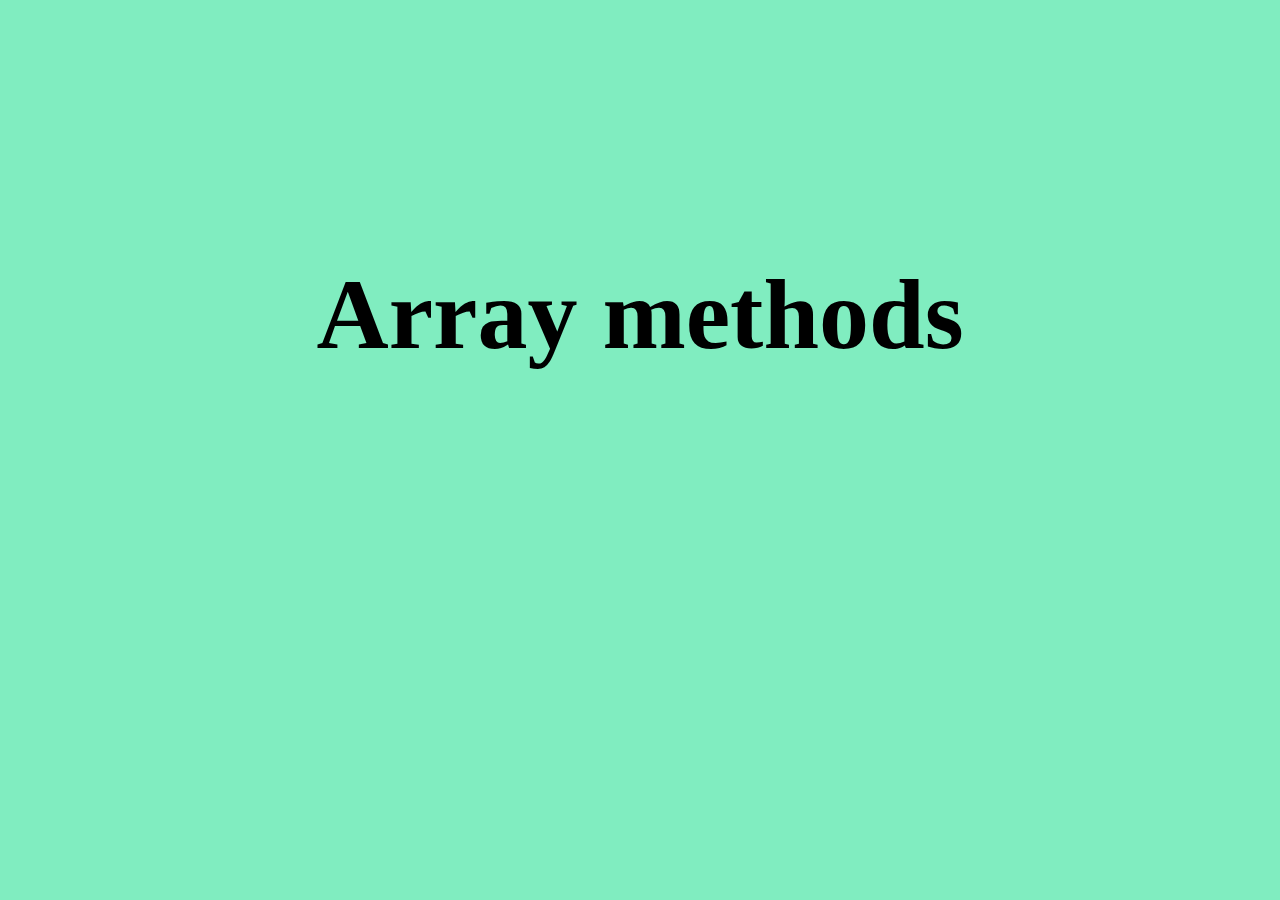
<file: Arrays/Index.html>
<!DOCTYPE html>
<html lang="en">
<head>
    <meta charset="UTF-8">
    <meta name="viewport" content="width=device-width, initial-scale=1.0">
    <title>Document</title>
    <style>
        h1{
            text-align: center;
            font-size: 100px;
            padding-top: 15%;
        }
        body{
            background-color: rgb(128, 237, 192);
        }
    </style>
</head>
<body>
  <h1>Array methods </h1>
    <script src="script.js"></script>
</body>
</html>
</file>
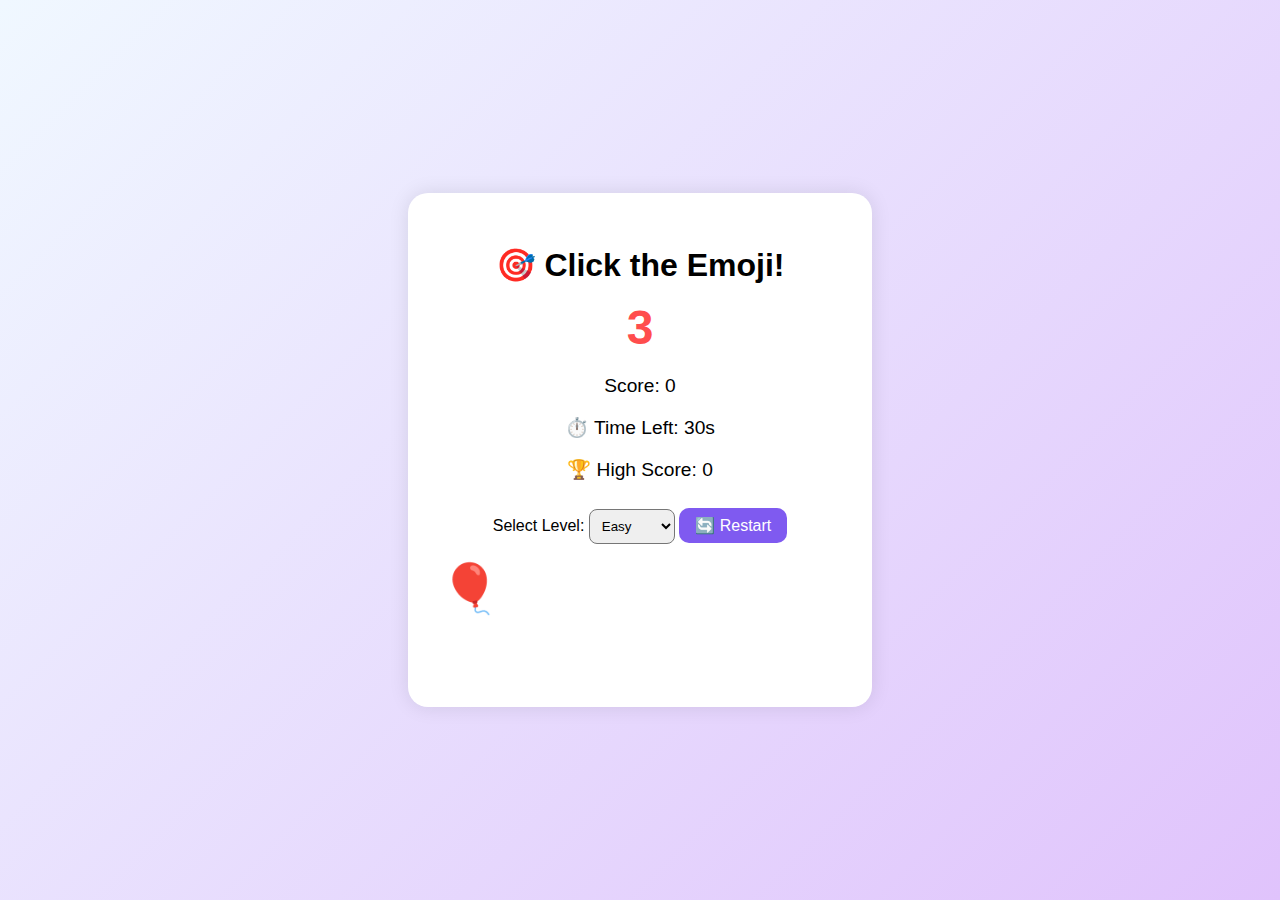
<file: Emoji-click-gamr/index.html>
<!DOCTYPE html>
<html lang="en">
<head>
  <meta charset="UTF-8" />
  <meta name="viewport" content="width=device-width, initial-scale=1.0" />
  <title>Emoji Click Game</title>
  <link rel="stylesheet" href="style.css" />
</head>
<body>
  <div class="game-container">
    <h1>🎯 Click the Emoji!</h1>
    <div id="countdown" class="countdown">3</div>
    <p class="score">Score: <span id="score">0</span></p>
    <p class="timer">⏱️ Time Left: <span id="timer">30</span>s</p>
    <p class="highscore">🏆 High Score: <span id="highscore">0</span></p>
    
    <label for="level">Select Level:</label>
    <select id="level">
      <option value="1000">Easy</option>
      <option value="700">Medium</option>
      <option value="400">Hard</option>
    </select>

    <div id="emoji" class="emoji">🎈</div>
    <button id="restartBtn">🔄 Restart</button>
  </div>

  <audio id="click-sound" src="click.mp3" preload="auto"></audio>
  <audio id="game-over-sound" src="game-over.mp3" preload="auto"></audio>

  <script src="script.js"></script>
</body>
</html>
</file>
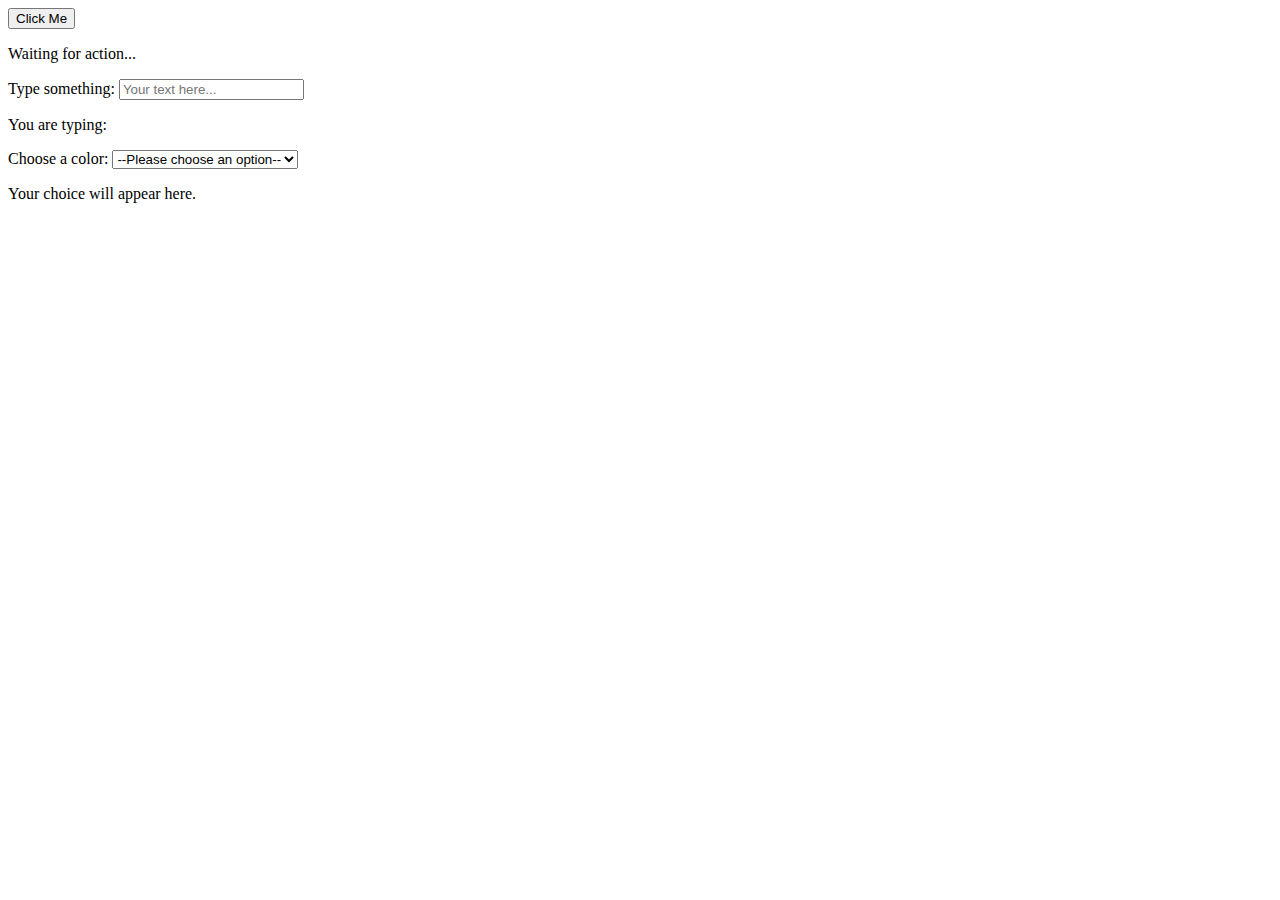
<file: Event-Handling/index.html>
<!DOCTYPE html>
<html lang="en">
  <head>
    <meta charset="UTF-8" />
    <meta name="viewport" content="width=device-width, initial-scale=1.0" />
    <title>Document</title>
    <style></style>
  </head>
  <body>
    <button id="actionBtn">Click Me</button>
    <p id="statusText">Waiting for action...</p>

    <label for="username">Type something:</label>
    <input type="text" id="username" placeholder="Your text here..." />
    <p>You are typing: <span id="liveText"></span></p>

    <label for="colorSelect">Choose a color:</label>
<select id="colorSelect">
  <option value="">--Please choose an option--</option>
  <option value="Red">Red</option>
  <option value="Green">Green</option>
  <option value="Blue">Blue</option>
</select>

<p id="choiceText">Your choice will appear here.</p>

    <script src="script.js"></script>
  </body>
</html>
</file>
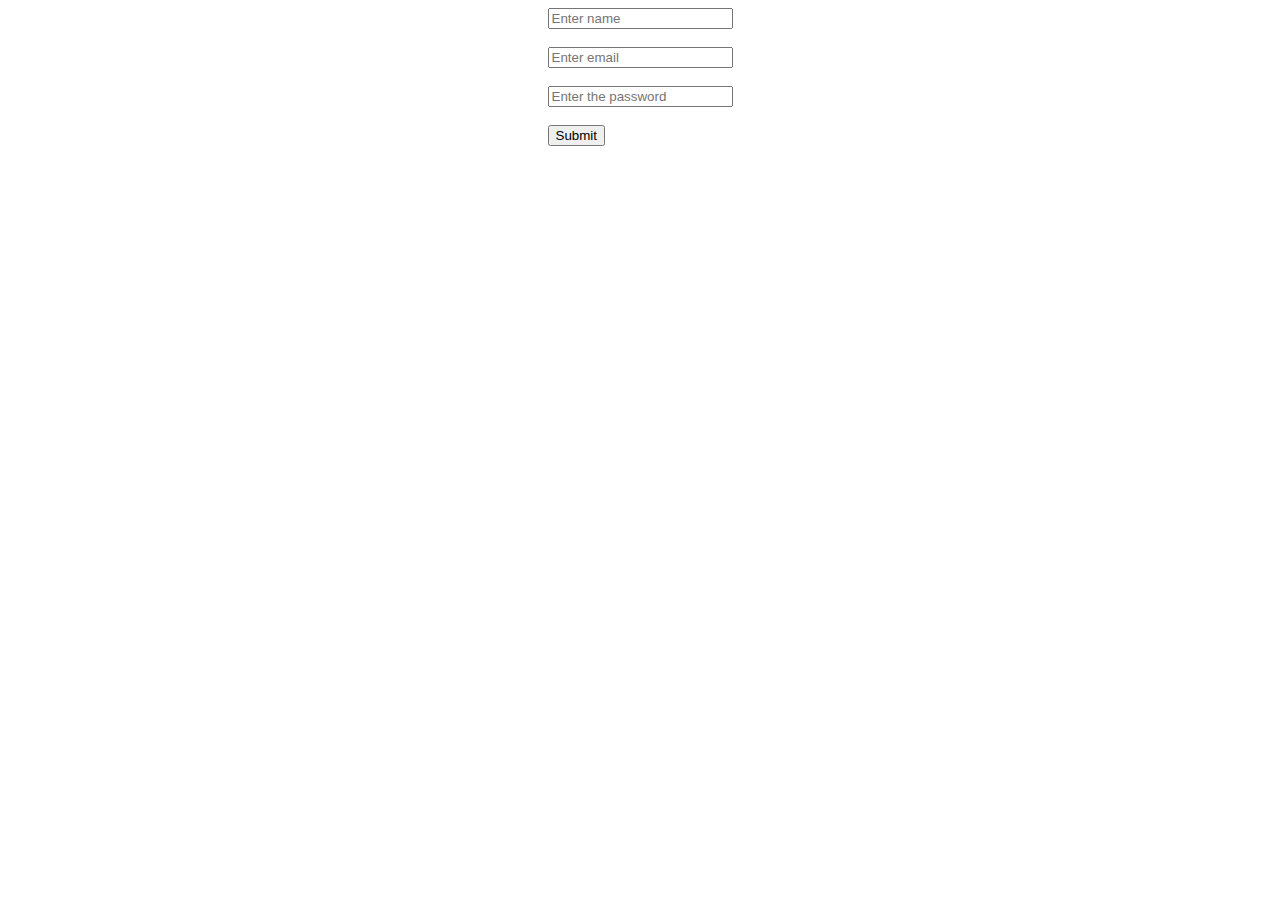
<file: Froms-and-form-validation/index.html>
<!DOCTYPE html>
<html lang="en">
<head>
    <meta charset="UTF-8">
    <meta name="viewport" content="width=device-width, initial-scale=1.0">
    <title>Document</title>
    <style>
        body{
            display: flex;
            align-items: center;
            justify-content: center;
        }
        
    </style>
</head>
<body>
    <form>
        <input type="name" placeholder="Enter name"><br><br>
        <input type="email" placeholder="Enter email"><br><br>
        <input type="password" placeholder="Enter the password"><br><br>
        <input type="submit"> 
    </form>
    
</body>
</html>
</file>
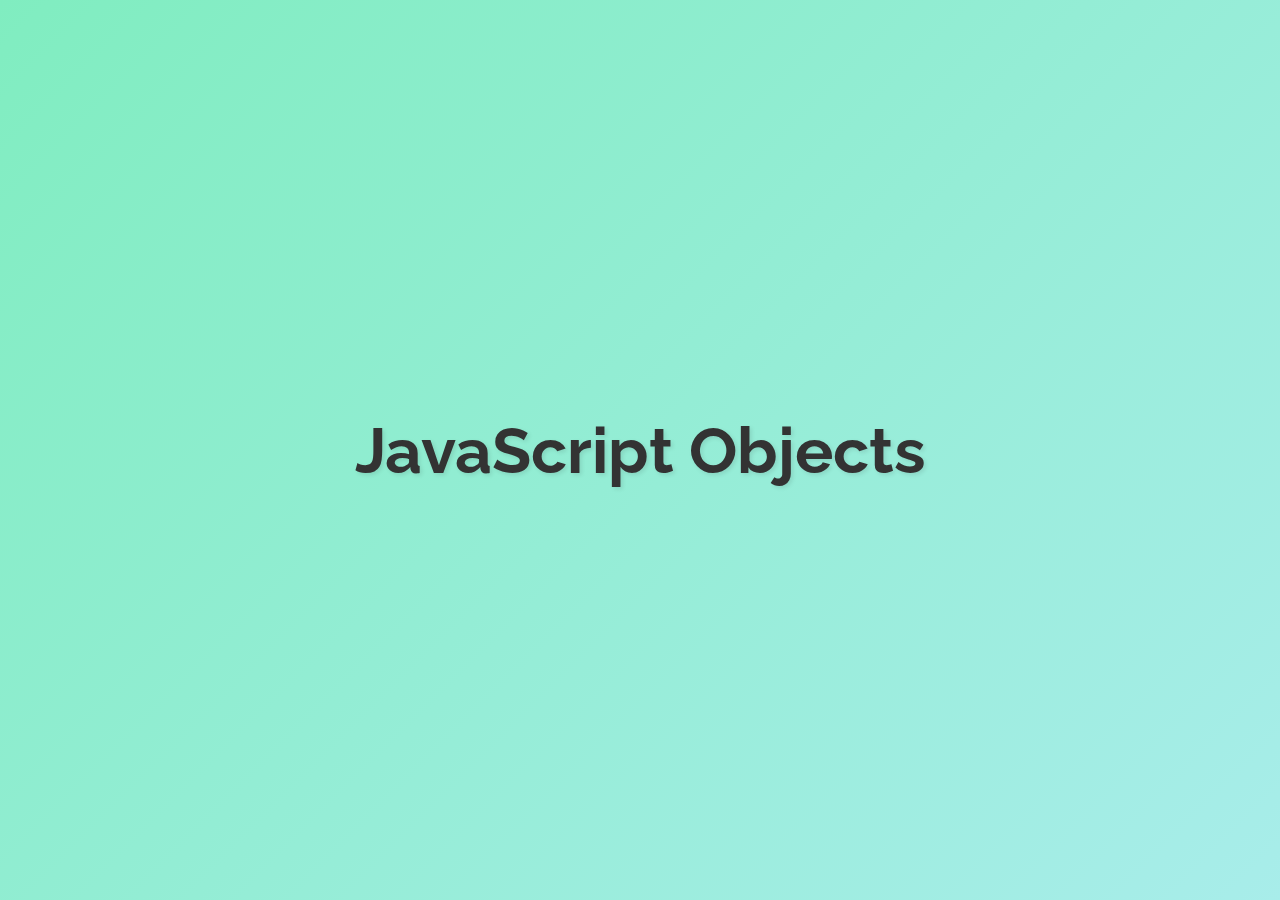
<file: Objects/index.html>
<!DOCTYPE html>
<html lang="en">
<head>
  <meta charset="UTF-8" />
  <meta name="viewport" content="width=device-width, initial-scale=1.0"/>
  <title>Array Methods Demo</title>
  <link href="https://fonts.googleapis.com/css2?family=Raleway:wght@700&display=swap" rel="stylesheet">
  <style>
    * {
      margin: 0;
      padding: 0;
      box-sizing: border-box;
    }

    body {
      height: 100vh;
      background: linear-gradient(135deg, #80edc0, #a8edea);
      font-family: 'Raleway', sans-serif;
      display: flex;
      justify-content: center;
      align-items: center;
    }

    h1 {
      font-size: 64px;
      color: #333;
      text-align: center;
      text-shadow: 2px 2px 4px rgba(0,0,0,0.1);
      animation: fadeIn 1.5s ease-in-out;
    }

    @keyframes fadeIn {
      from { opacity: 0; transform: translateY(-20px); }
      to { opacity: 1; transform: translateY(0); }
    }

    @media (max-width: 768px) {
      h1 {
        font-size: 42px;
        padding: 0 20px;
      }
    }
  </style>
</head>
<body>
  <h1>JavaScript Objects</h1>
  <script src="script.js"></script>
</body>
</html>
</file>
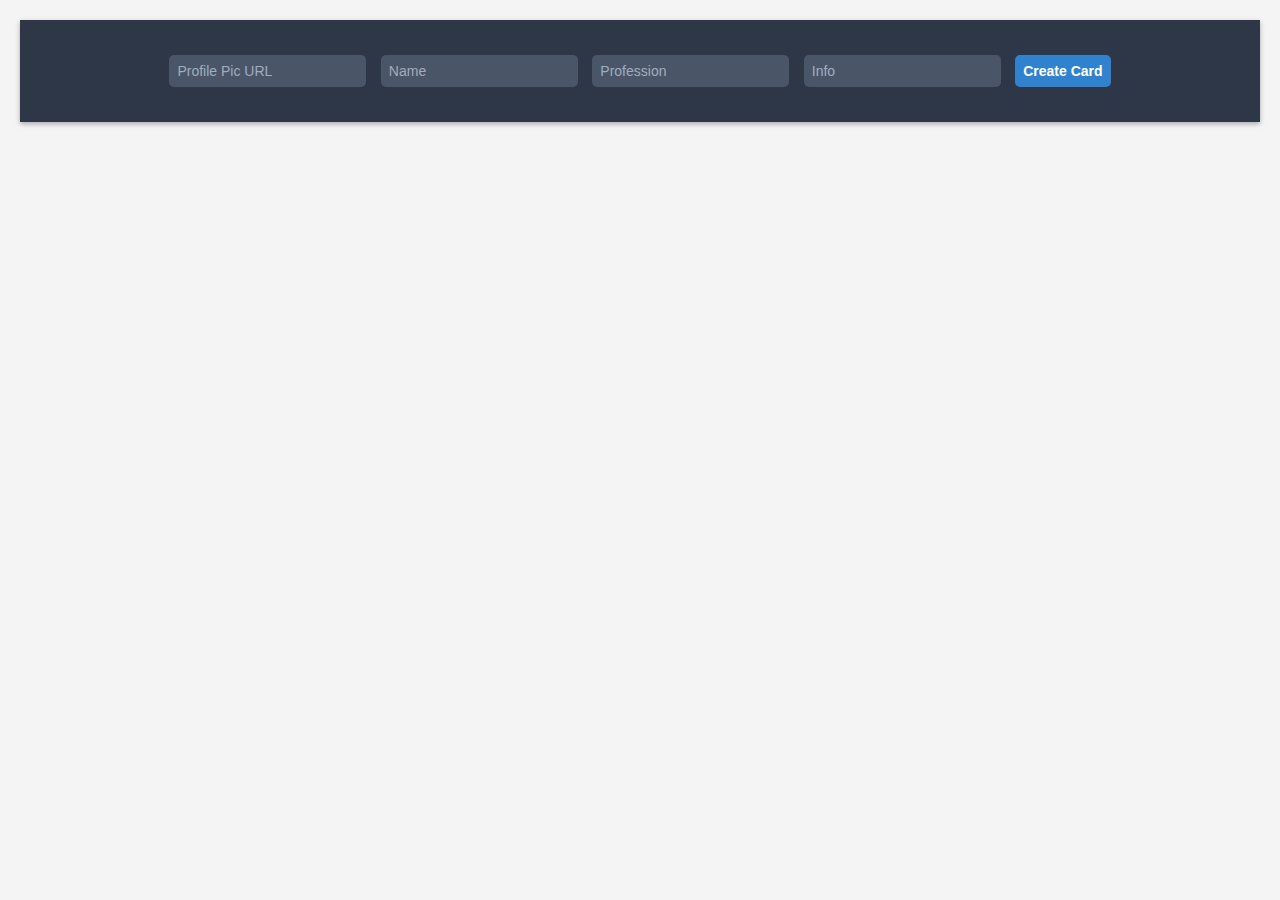
<file: Event-Handling/Dynamic-Card-Creation/index.html>
<!DOCTYPE html>
<html lang="en">
<head>
    <meta charset="UTF-8">
    <meta name="viewport" content="width=device-width, initial-scale=1.0">
    <title>Dynamic ID Card Generator</title>
 <link rel="stylesheet" href="style.css">
    <style>
        body {
            font-family: Arial, sans-serif;
            background-color: #f4f4f4;
            margin: 0;
            padding: 20px;
        }
        #form-container {
            margin-bottom: 20px;
        }
        #card-container {
            display: flex;
            flex-wrap: wrap;
            gap: 20px;
        }
        .card {
            background-color: white;
            border-radius: 8px;
            box-shadow: 0 2px 5px rgba(0,0,0,0.1);
            padding: 20px;
            width: 200px;
        }
        .card img {
            width: 100%;
            border-radius: 50%;
        }
    </style>
</head>
<body>
    
    <div id="form-container">
        <form action="">
            <input type="text" placeholder="Profile Pic URL">
            <input type="text" placeholder="Name">
            <input type="text" placeholder="Profession">
            <input type="text" placeholder="Info">
            <input type="submit" value="Create Card">
        </form>
    </div>

    <div id="card-container">
        </div>

    <script src="script.js"></script>
</body>
</html>
</file>
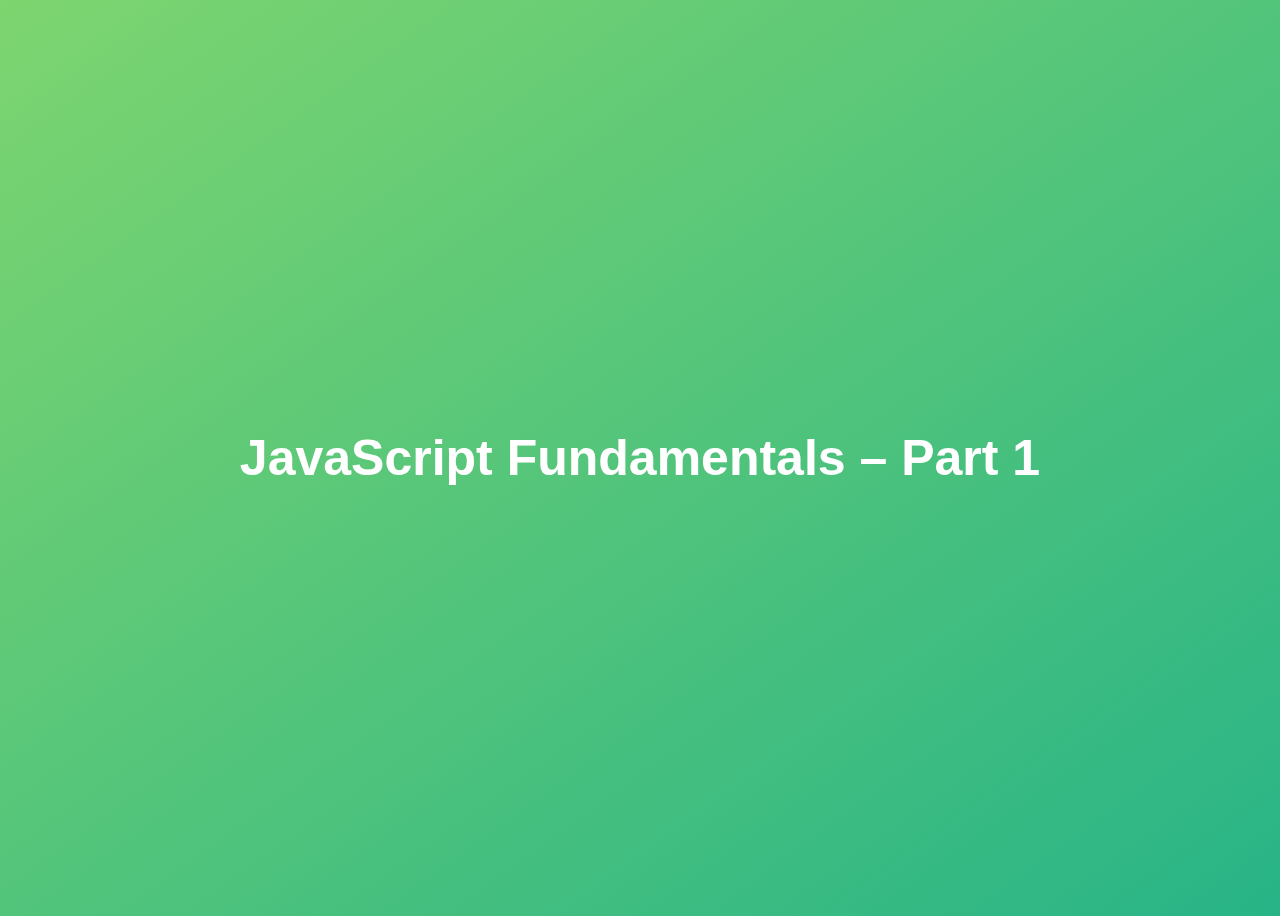
<file: complete-javascript-course-master/01-Fundamentals-Part-1/final/index.html>
<!DOCTYPE html>
<html lang="en">
  <head>
    <meta charset="UTF-8" />
    <meta name="viewport" content="width=device-width, initial-scale=1.0" />
    <meta http-equiv="X-UA-Compatible" content="ie=edge" />
    <title>JavaScript Fundamentals – Part 1</title>
    <style>
      body {
        height: 100vh;
        display: flex;
        align-items: center;
        background: linear-gradient(to top left, #28b487, #7dd56f);
      }
      h1 {
        font-family: sans-serif;
        font-size: 50px;
        line-height: 1.3;
        width: 100%;
        padding: 30px;
        text-align: center;
        color: white;
      }
    </style>
  </head>
  <body>
    <h1>JavaScript Fundamentals – Part 1</h1>

    <script src="script.js"></script>
  </body>
</html>
</file>
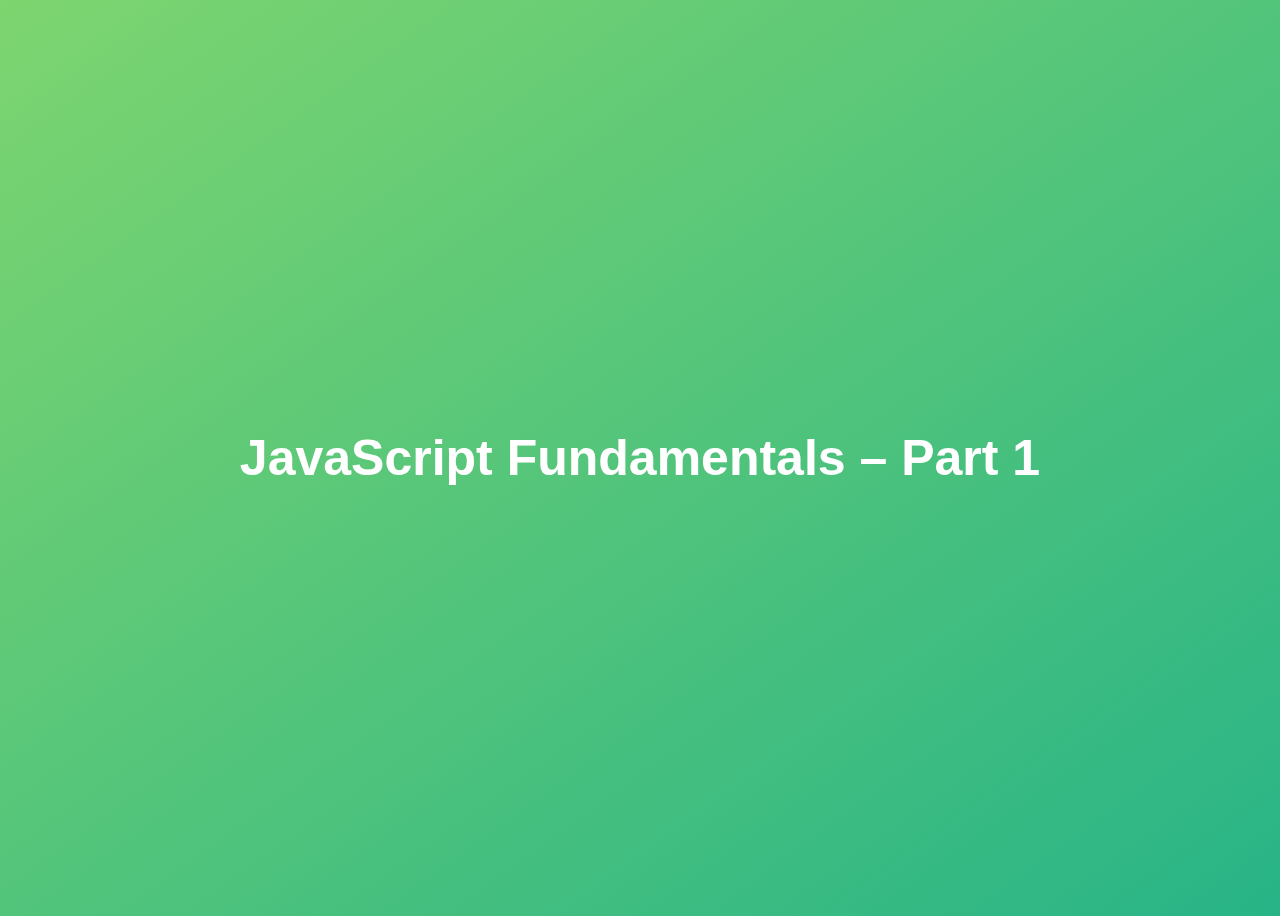
<file: complete-javascript-course-master/01-Fundamentals-Part-1/starter/index.html>
<!DOCTYPE html>
<html lang="en">
  <head>
    <meta charset="UTF-8" />
    <meta name="viewport" content="width=device-width, initial-scale=1.0" />
    <meta http-equiv="X-UA-Compatible" content="ie=edge" />
    <title>JavaScript Fundamentals – Part 1</title>
    <style>
      body {
        height: 100vh;
        display: flex;
        align-items: center;
        background: linear-gradient(to top left, #28b487, #7dd56f);
      }
      h1 {
        font-family: sans-serif;
        font-size: 50px;
        line-height: 1.3;
        width: 100%;
        padding: 30px;
        text-align: center;
        color: white;
      }
      

    </style>
  </head>
  <body>
    <h1>JavaScript Fundamentals – Part 1</h1>
    <script src="script.js"></script>
  </body>
</html>
</file>
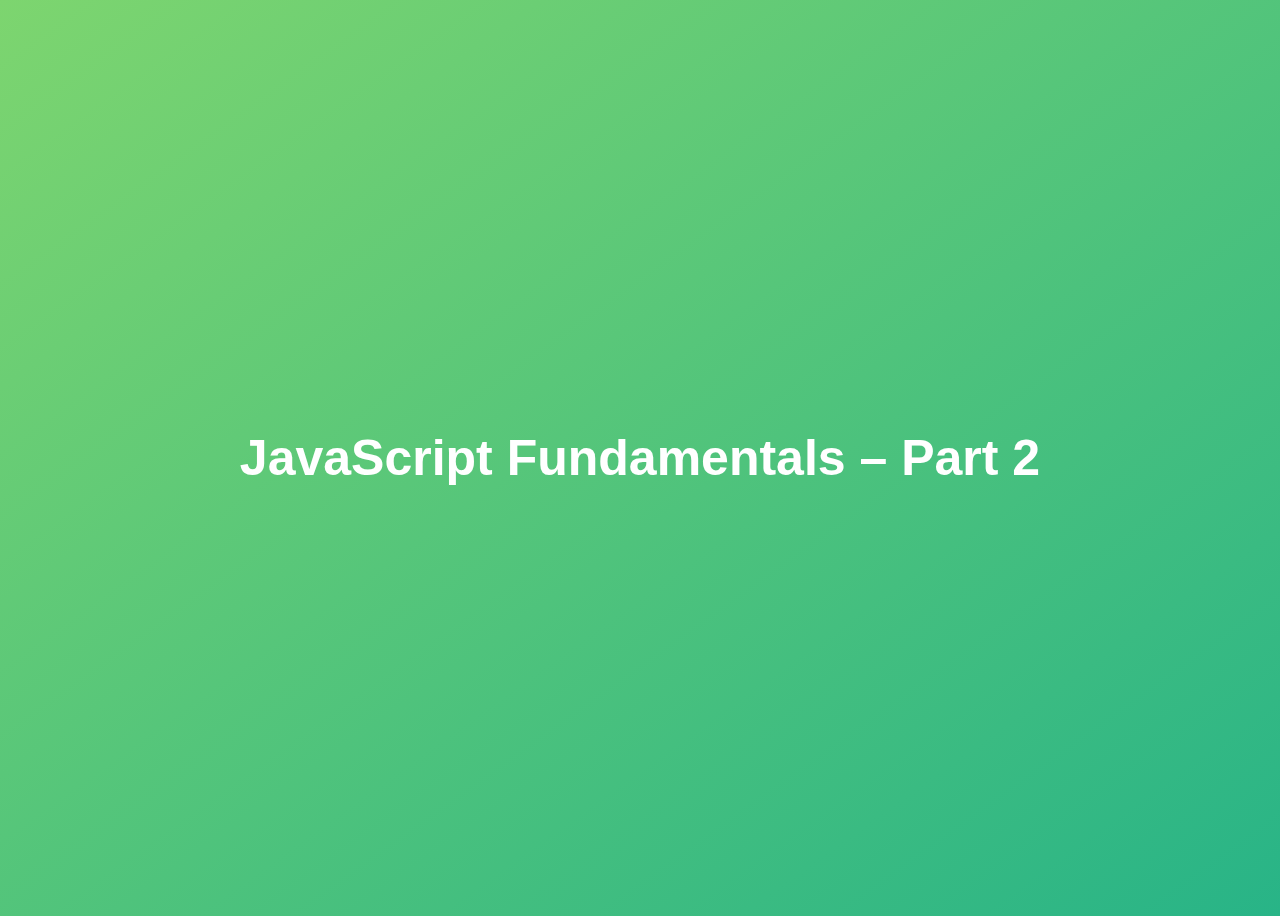
<file: complete-javascript-course-master/02-Fundamentals-Part-2/final/index.html>
<!DOCTYPE html>
<html lang="en">
  <head>
    <meta charset="UTF-8" />
    <meta name="viewport" content="width=device-width, initial-scale=1.0" />
    <meta http-equiv="X-UA-Compatible" content="ie=edge" />
    <title>JavaScript Fundamentals – Part 2</title>
    <style>
      body {
        height: 100vh;
        display: flex;
        align-items: center;
        background: linear-gradient(to top left, #28b487, #7dd56f);
      }
      h1 {
        font-family: sans-serif;
        font-size: 50px;
        line-height: 1.3;
        width: 100%;
        padding: 30px;
        text-align: center;
        color: white;
      }
    </style>
  </head>
  <body>
    <h1>JavaScript Fundamentals – Part 2</h1>
    <script src="script.js"></script>
  </body>
</html>
</file>
<file: Emoji-click-gamr/style.css>
body {
    margin: 0;
    font-family: 'Segoe UI', Tahoma, Geneva, Verdana, sans-serif;
    background: linear-gradient(135deg, #f0f8ff, #e0c3fc);
    display: flex;
    justify-content: center;
    align-items: center;
    height: 100vh;
  }
  
  .game-container {
    text-align: center;
    background-color: white;
    padding: 2rem;
    border-radius: 20px;
    box-shadow: 0 0 20px rgba(0, 0, 0, 0.1);
    width: 90%;
    max-width: 400px;
    position: relative;
    height: 450px;
  }
  
  h1 {
    font-size: 2rem;
    margin-bottom: 1rem;
  }
  
  .score, .timer, .highscore {
    font-size: 1.2rem;
    margin-bottom: 0.5rem;
  }
  
  select {
    padding: 0.5rem;
    border-radius: 8px;
    margin-bottom: 1rem;
  }
  
  .emoji {
    font-size: 3rem;
    position: absolute;
    cursor: pointer;
    transition: transform 0.2s;
  }
  
  .emoji:active {
    transform: scale(1.3);
  }
  
  #restartBtn {
    padding: 0.5rem 1rem;
    margin-top: 1.2rem;
    font-size: 1rem;
    border: none;
    border-radius: 10px;
    background-color: #7f5af0;
    color: white;
    cursor: pointer;
    transition: background-color 0.3s;
  }
  
  #restartBtn:hover {
    background-color: #5d3fd3;
  }
  
  .countdown {
    font-size: 3rem;
    font-weight: bold;
    margin: 1rem 0;
    color: #ff4d4d;
    display: none;
  }
</file>
<file: Event-Handling/Dynamic-Card-Creation/style.css>
* {
        margin: 0;
        padding: 0;
        font-family: 'Segoe UI', Tahoma, Geneva, Verdana, sans-serif;
        box-sizing: border-box;
    }

    html, body {
        width: 100%;
        height: 100%;
    }

    body {
        background-color: #1a202c; /* Dark Slate */
        color: #e2e8f0; /* Light Gray Text */
    }

    #form-container {
        padding: 30px;
        text-align: center;
        background-color: #2d3748; /* Darker Slate */
        box-shadow: 0 2px 5px rgba(0,0,0,0.3);
    }

    form input {
        margin: 5px;
        padding: 8px;
        border-radius: 5px;
        border: none;
        font-size: 14px;
        background-color: #4a5568; /* Gray Input */
        color: #e2e8f0;
    }
    
    form input::placeholder {
        color: #a0aec0;
    }

    form input[type="submit"] {
        background-color: #3182ce; /* Blue */
        color: white;
        cursor: pointer;
        font-weight: bold;
        transition: background-color 0.3s;
    }
    
    form input[type="submit"]:hover {
        background-color: #2b6cb0; /* Darker Blue */
    }

    #card-container {
        display: flex;
        flex-wrap: wrap;
        justify-content: center;
        padding: 20px;
        gap: 20px;
    }

    .card {
        width: 250px;
        background-color: #2d3748; /* Darker Slate */
        border-radius: 10px;
        padding: 20px;
        border: 1px solid #4a5568;
        text-align: center;
        box-shadow: 0 4px 8px rgba(0,0,0,0.2);
    }

    .profile {
        width: 80px;
        height: 80px;
        border-radius: 50%;
        overflow: hidden;
        margin: 0 auto 15px auto;
        border: 3px solid #3182ce; /* Blue Accent */
    }

    .profile img {
        height: 100%;
        width: 100%;
        object-fit: cover;
    }

    .card h3 {
        margin-bottom: 5px;
    }

    .card h5 {
        margin-bottom: 15px;
        font-weight: normal;
        color: #a0aec0; /* Lighter Text for Subheading */
    }

    .card p {
        font-size: 13px;
        line-height: 1.4;
        color: #e2e8f0;
    }
</file>
